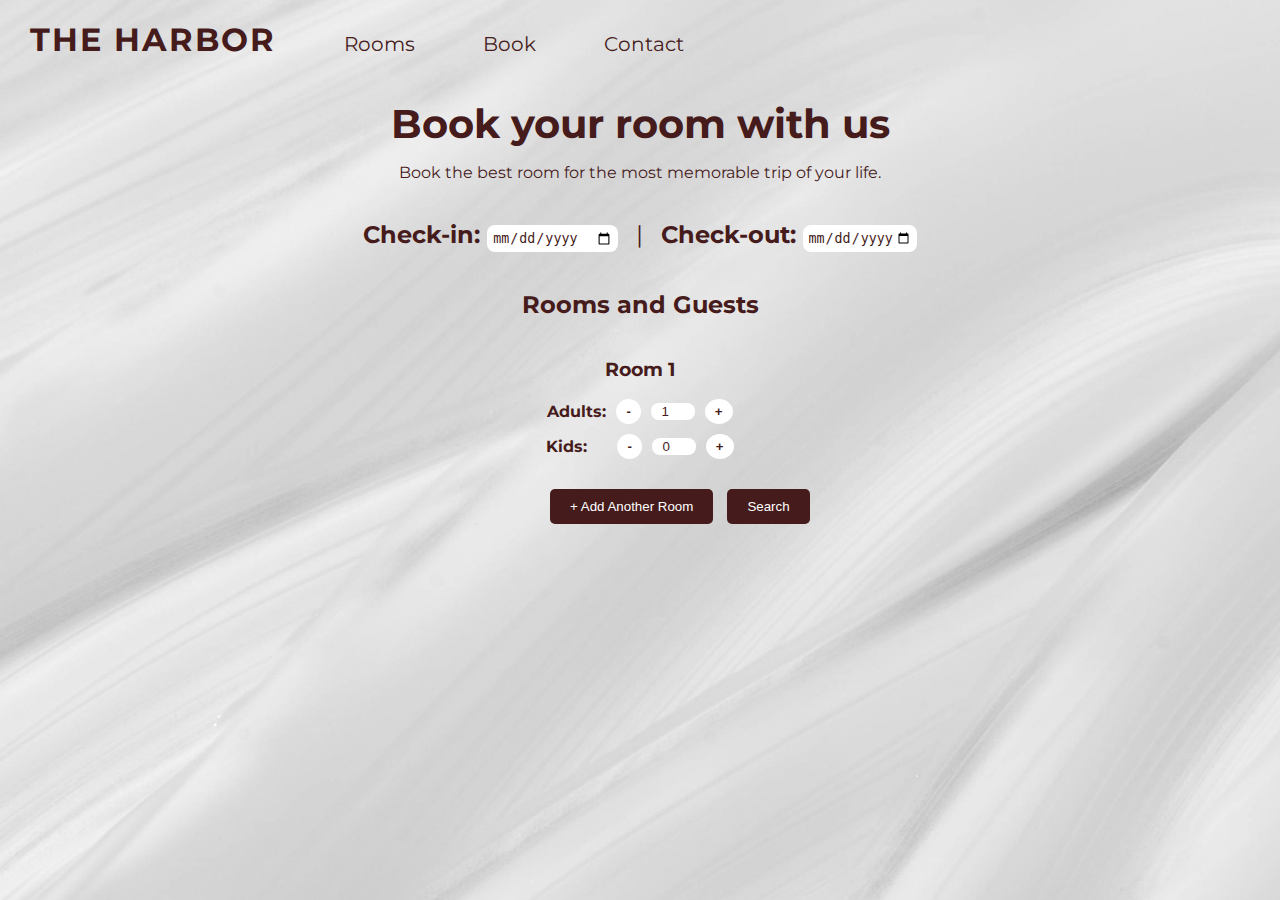
<file: book.html>
<!DOCTYPE html>
<html lang="en">
<head>
    <meta charset="UTF-8">
    <meta name="viewport" content="width=device-width, initial-scale=1.0">
    <title>booking</title>
    <link href="activity.css" rel="stylesheet">
    <!-- google fonts -->
    <link rel="stylesheet" href="https://fonts.googleapis.com/css2?family=Material+Symbols+Outlined:opsz,wght,FILL,GRAD@24,400,0,0&icon_names=favorite" />
    <link rel="preconnect" href="https://fonts.googleapis.com">
    <link rel="preconnect" href="https://fonts.gstatic.com" crossorigin>
    <link href="https://fonts.googleapis.com/css2?family=Montserrat:ital,wght@0,100..900;1,100..900&display=swap" rel="stylesheet">
    <script src="https://code.jquery.com/jquery-3.7.1.min.js"></script>


</head>
<body class="background-img background-container" style="background-image:url(book.jpg)">
    <nav class="navbar">
        <div>
        <a class="navbar-brand" href="index.html" > <b>The Harbor</b></a>
      
        <a class="links" href="rooms.html">Rooms</a>
    
        <a class="links" href="book.html" >Book</a>
        <a class="links" href="contact.html" >Contact</a>
        </div>
    </nav>
    
    <div id="div1">
        <div class="headingbook"><b>Book your room with us</b>
        <div style="font-size: 1rem;margin-top:15px">Book the best room for the most memorable trip of your life.</div></div>
            <br>
        <div>
            <form class="dateclass">
                <label for="start-date" ><b>Check-in: </b></label>
                <input type="date" id="start-date" name="start-date" required class="datebox">  &nbsp;&nbsp;| &nbsp;
                
                <label for="end-date" ><b>Check-out: </b></label>
                <input type="date" id="end-date" name="end-date" required max="2031-12-31" class="datebox">
                <br>
            </form>
            </div><br>
            
            <div class="roombody">
            <h2 style="text-align: center;">Rooms and Guests</h2></div>
        <div id="rooms-container" style="text-align: center;">
            <!-- Room details will be dynamically added here -->
        </div>
        <button class="add-room" id="add-room-btn">+ Add Another Room</button> <button id="buttondone" onclick="(this)" >Search</button>
        <br></div>
        <div style="color: rgb(70, 27, 27); text-align:center; font-family: Montserrat" id="roomdiv">
            <h2>Pick your room</h2>
            <br>
            <div style="display: flex; justify-content: center">
            <div ><img src="standard seashells1.jpg" style="height: 200px;width:400px;border-radius:8px;"></div><div style="margin-top: 30px; margin-left:40px"><b> Standard Seashells - $59</b>
            <br><br><b>Total Cost: </b><span id="costdeluxe">$0</span><br><br><button class="roombookbutton" id="deluxebook" onclick="ordersummary('deluxe')">Book</button></div></div>
            
            <br><br>
            <div style="display: flex; justify-content: center">
                <div ><img src="coastal calmness.jpeg" style="height: 200px;border-radius:8px;width:400px;margin-left:-10px"></div><div style="margin-top: 30px; margin-left:45px"><b> Coastal Calmness - $89</b>
                <br><br><b>Total Cost: </b><span id="costpremium">$0</span><br><br><button class="roombookbutton" id="premiumbook" onclick="ordersummary('premium')">Book</button></div></div>

            <br><br>
            <div style="display: flex; justify-content: center">
                <div ><img src="sea suite3.jpeg" style="height: 200px;border-radius:8px;width:400px; margin-left:-70px"></div><div style="margin-top: 30px; margin-left:50px"><b> Sea Suites - $109</b>
                <br><br><b>Total Cost: </b><span id="costsuite">$0</span><br><br><button class="roombookbutton" id="suitebook" onclick="ordersummary('suite')">Book</button></div></div><br>
            <div style="text-align: center; padding-bottom:50px"><button class="roombookbutton" id="2to1" >Go back</button></div>
        </div>
    <div id="Order" style="background-color:gainsboro; text-align:center; color:rgb(70, 27, 27);padding-top:15px; font-family:Montserrat;padding-bottom:30px"><h2>Room summary</h2>
        <br><br><div style="font-size: 1rem;">
            <b>Check-in: </b><span id="Checkin" ></span><br>
            <b>Check-out: </b><span id="Checkout" ></span><br>
            <b>Nights Stay: </b><span id="noofnight" ></span><br>
            <b>Choice of room: </b><span id="roomtype" ></span><br>
            <b>Rate per night: </b><span id="rate" >$0</span><br>
            <b>Cost of trip: </b><span id="cost" >$0</span>
            <br><br>
            <button class="roombookbutton" id="startover">Start over</button>
            <button class="roombookbutton" id="previous">Go back</button>
            <button class="roombookbutton" id="next">Sign in and pay</button><br>&nbsp;<br>
        </div></div>
    <div id="signin">
        <div style="color:rgb(70, 27, 27); text-align:center;font-family:Montserrat;"><h2>Sign in</h2></div>
        <form id="registrationForm" onsubmit="alert('Registration successful!'); return false;" style="text-align: center;background-color:gainsboro;border-width: 0.3cm; padding-top: 30px;padding-bottom: 30px;color:rgb(70, 27, 27);font-family:Montserrat;">
            <br>
            <label for='name'><b>Name: </b></label>
            <input type='text' id='name' class="textbox" style="margin-left: 10px;" required>
            <span class='error'></span><br><br>
    
            <label for='email'><b>Email: </b></label>
            <input type='email' id='email'  class="textbox"  style="margin-left: 10px;" required>
            <span class='error'></span><br><br>
    
            <label for='numbers'><b>Phone number: </b></label>
            <input type='text' id='number' class="textbox" style="margin-left: 10px;" required>
            <span class='error'></span><br><br>
            <button type='submit' class="roombookbutton" id="pay">Sign in</button>
            <br>
        </form>    

    </div>

    </div>
    <script src="activity.js"></script>
    <script>
        
        $(document).ready(function(){
            $("#payment").hide()
            $("#roomdiv").hide();
            $("#Order").hide();
            $("#signin").hide()
            $("#buttondone").click(function(){
                $("#roomdiv").show();
                $("#div1").hide();
                calculateTotalCost();
                
            })
            $("#start-date, #end-date").change(calculateTotalCost);
            $("#suitebook").click(function(){
                $("#Order").show();
                $("#roomdiv").hide();
                $("div1").hide();

            })
            $("#deluxebook").click(function(){
                $("#Order").show();
                $("#roomdiv").hide();
                $("div1").hide();
            })
            $("#premiumbook").click(function(){
                $("#Order").show();
                $("#roomdiv").hide();
                $("div1").hide();
            })
            $("#previous").click(function(){
                $("#roomdiv").show();
                $("#div1").hide();
                $("#Order").hide();

            })
            $("#startover").click(function(){
                $("#roomdiv").hide();
                $("#div1").show();
                $("#Order").hide();

            })
            $("#2to1").click(function(){
                $("#roomdiv").hide();
                $("#div1").show();
                $("#Order").hide();

            })
            $("#next").click(function(){
                $("#roomdiv").hide();
                $("#div1").hide();
                $("#Order").hide();
                $("#signin").show()

            })
        })

        
     
     </script>
    
</body>
</html>
</file>
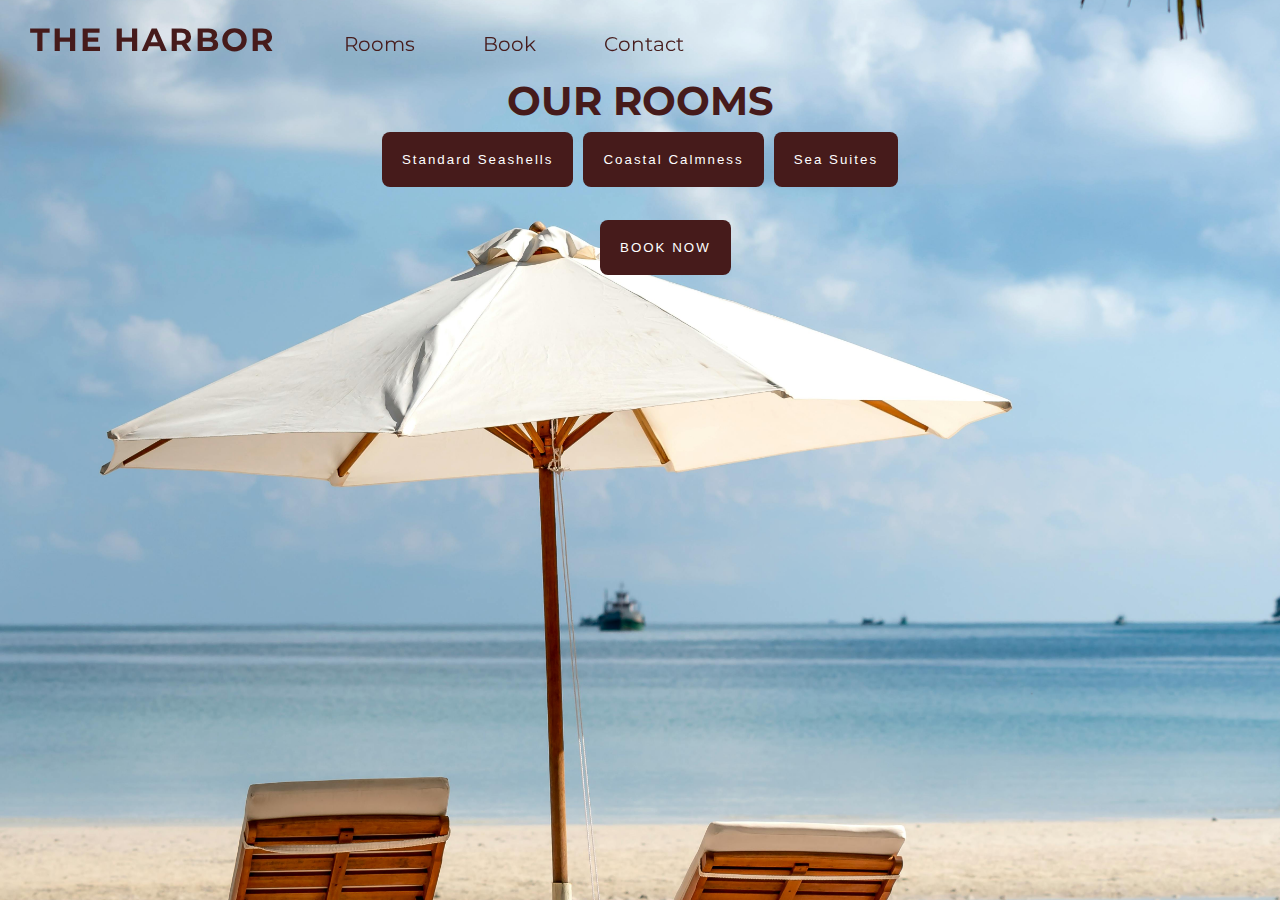
<file: rooms.html>
<!DOCTYPE html>
<html lang="en">
<head>
    <meta charset="UTF-8">
    <meta name="viewport" content="width=device-width, initial-scale=1.0">
    <title>rooms</title>
    <link href="activity.css" rel="stylesheet">
    <link rel="stylesheet" href="https://fonts.googleapis.com/css2?family=Material+Symbols+Outlined:opsz,wght,FILL,GRAD@24,400,0,0&icon_names=favorite" />
    <link rel="preconnect" href="https://fonts.googleapis.com">
    <link rel="preconnect" href="https://fonts.gstatic.com" crossorigin>
    <link href="https://fonts.googleapis.com/css2?family=Montserrat:ital,wght@0,100..900;1,100..900&display=swap" rel="stylesheet">
    <script src="https://code.jquery.com/jquery-3.7.1.min.js"></script>

</head>
<body class="background-img background-container" style="background-image: url(about.jpg);">
    <nav class="navbar fixed-top">
        <div>
        <a class="navbar-brand" href="index.html" > <b>The Harbor</b></a>
      
        <a class="links" href="rooms.html">Rooms</a>
    
        <a class="links" href="book.html" >Book</a>
        <a class="links" href="contact.html" >Contact</a>
        </div>
    </nav><br><br>
    <div class="roomtext" style="font-size: 2.5rem; padding-top:40px; text-align:center"><b>OUR ROOMS</b><br>
        <button id="ss" class="book" style="margin-top: 0px; margin-left:0px">Standard Seashells</button> <button id="cc" class="book" style="margin-top: 0px; margin-left:0px">Coastal Calmness</button> <button id="sss" class="book" style="margin-top: 0px; margin-left:0px">Sea Suites</button>
        
    </div><br>
    <!-- <button id="ss" class="book" style="margin-top: 0px; margin-left:600px">Standard Seashells</button><br>&nbsp; -->
<div style="text-align: center" id="roomdiv1">
    <div style="width: 50%; float:left;background-color:rgb(70, 25, 25); padding-top :15px; padding-bottom:15px">
        <img src="standard seashells1.jpg" id="img-standard" style="height: 350px; border-radius:8px;">
     </div>
     <div style="width: 50%; float:right;background-color:rgb(70, 25, 25); height:375px;padding-top :10px; ">
        <br><br><br><Br><br><h2 style="color:white; font-family:Montserrat">Standard Seashells<br><br>Standard Seashells offers cozy comfort with charming nautical accents, perfect for a simple seaside getaway.</h2>
     </div>
</div>
    

<div style="text-align: center" id="roomdiv2">
    <div style="width: 50%; float:left;background-color:rgb(70, 25, 25); padding-top :20px; padding-bottom:56.5px; text-align:center">
        <br><Br><br><h2 style="color:white; font-family:Montserrat">Coastal Calmness<br><br>Coastal Calmness is a serene retreat, blending soothing coastal decor with tranquil views for a peaceful escape.</h2>
        
     </div>
     <div style="width: 50%; float:right;background-color:rgb(70, 25, 25); height:365px;padding-top :15px; padding-bottom:0px;text-align:center">
        <img src="coastal calmness.jpeg" id="img-coastal" style="height: 350px;border-radius:8px;">
     </div>
</div>


<div style="text-align: center" id="roomdiv3">
    <div style="width: 50%; float:left;background-color:rgb(70, 25, 25); padding-top :15px; padding-bottom:15px">
        <img src="sea suite3.jpeg" id="img-suite" style="height: 350px;border-radius:8px;">
     </div>
     <div style="width: 50%; float:right;background-color:rgb(70, 25, 25); height:375px;padding-top :10px; ">
        <br><br><br><Br><br><h2 style="color:white; font-family:Montserrat">Sea Suites<br><br>Luxurious ocean-facing accommodation offering stunning views with premium amenities.</h2>
     </div>
</div>
<div id="bookbutton">
<a href="book.html"><button class="book" style="margin-left:600px;margin-top:15px">BOOK NOW</button></a></div>
<script>
    $(document).ready(function(){
        $("#roomdiv1").hide();
        $("#roomdiv2").hide();
        $("#roomdiv3").hide();
        $("#bookbutton").show();
        $("#ss").click(function(){
            $("#roomdiv1").fadeIn(500);
            $("#roomdiv2").hide();
            $("#roomdiv3").hide();
            $("#bookbutton").show();
        })
        $("#sss").click(function(){
            $("#roomdiv1").hide();
            $("#roomdiv2").hide();
            $("#roomdiv3").fadeIn(500);
            $("#bookbutton").show();
        })
        $("#cc").click(function(){
            $("#roomdiv1").hide();
            $("#roomdiv2").fadeIn(500);
            $("#roomdiv3").hide();
            $("#bookbutton").show();
        })
});
</script>
</body>
</html>
</file>
<file: activity.css>
body, html {
    margin: 0;
    padding: 0;
    height: 100%;
  }
.navbar{
    background-color: none;
    opacity: 1;
    position: relative;
    display: flex;
    align-items: center;
    justify-content: space-between;
    font-size: 2rem;
    align-items: center; 
    color: rgb(70, 27, 27);
    font-family: montserrat;
    padding-left: 30px;
    padding-top: 20px;
    padding-bottom: 20px;
}
.fixed-top {
    position: fixed;
    top: 0;
    right: 0;
    left: 0;
    z-index: 1030;
}
.navbar-brand {
    color: rgb(70, 27, 27);
    text-decoration: none;
    text-transform: uppercase;
    letter-spacing: 2px;
}
.navbar-brand:hover{
    color: white;
    text-decoration: none; 
}
.links{
    padding-top: 20px;
    padding-bottom: 20px;
    margin-left: 60px;
    color:  rgb(70, 27, 27);
    font-size: 1.25rem;
    text-decoration: none;
    cursor: pointer;
}
.links:hover{
    color: white;
    text-decoration: none;
}
.background-container {
    position: relative;
    width: 100vw;
    min-height: 100vh;
    z-index: 1;
}
.background-img{
  position: absolute;
  top: 0;
  left: 0;
  width: 100%;
  height: 100%;
  background-image: url("cover3.jpg"); /* Your background image */
  background-size: cover;
  background-position: center;
}
.text-overlay {
    position: absolute;
    padding-top: 700px;
    left: 50%;
    transform: translate(-50%, -50%);
    color: rgb(70, 27, 27);
    text-align: center;
    z-index: 2; /* Ensure text is above the video */
    opacity: 1; /* Visible initially */
    transition: opacity 2s ease-in-out; /* Smooth transition for text */
    font-family: Montserrat;
  }
.text-overlay:hover{
    color: white;
}
.heading{
    font-size: 4rem;
    color:  rgb(70, 27, 27);
    text-decoration: none;
    letter-spacing: 8px;
}
.text{
    line-height: 30px;
    text-decoration: none;
    color: white;
}
.text:hover{
    color: rgb(70, 27, 27);
}
.signup{
    padding: 20px;
    letter-spacing: 2px;
    color: rgb(70, 27, 27);
    background-color: gainsboro;
    border:none;
    border-radius: 8px;
    text-align: center;
    margin-top: 150px;
    cursor: pointer;
}
.signup:hover,.signup:active{
    background-color: rgb(70, 27, 27);
    color: gainsboro;
}
.roomtext{
    color: rgb(70, 27, 27);
    font-family: Montserrat;
}
.grid-container {
    display: grid;
    grid-template-columns: auto auto auto;
    background-color: rgb(20, 14, 14);
    padding: 10px;
 }
  .grid-item {
    background-color: rgba(255, 255, 255, 0.8);
   
    padding: 20px;
    font-size: 30px;
    text-align: center;
  }

.book{
    padding: 20px;
    letter-spacing: 2px;
    background-color: rgb(70, 27, 27);
    color: white;
    border:none;
    border-radius: 8px;
    text-align: center;
    margin-top: 150px;
    cursor: pointer;
}
.book:hover,.book:active{
    color: rgb(70, 27, 27);
    background-color: white;
    border: solid;
    border-color:rgb(70, 27, 27) ;
}
.headingbook{
    font-size: 2.5rem;
    color: rgb(70, 27, 27) ;
    text-align: center;
    font-family: Montserrat;
    margin-top:20px;
}
.dateclass{
    font-size: 1.5rem;
    color: rgb(70, 27, 27) ;
    text-align: center;
    font-family: Montserrat;
    margin-top:20px;
}
.datebox{
    padding: 5px;
    border-radius: 8px;
    border: none;
    background-color: white;
    color: rgb(70, 27, 27) ;
}
.roombody {
    font-family: Montserrat;
    margin: 0;
    padding: 0;
    display: flex;
    justify-content: center;
    align-items: center;
    color: rgb(70, 27, 27) ;
}
.container {
    text-align: center;
    /* background: #fff; */
    padding: 20px;
    border-radius: 10px;
    box-shadow: 0 4px 8px rgba(0, 0, 0, 0.1);
    width: 90%;
    max-width: 600px;
    color: rgb(70, 27, 27) ;
    font-family: Montserrat;
}
.room {
    margin-bottom: 10px;
    border-radius: 5px;
    color: rgb(70, 27, 27) ;
    font-family: Montserrat;
}
.controls {
    display: flex;
    justify-content: center;
    align-items: center;
    gap: 10px;
    margin: 10px 0;
}
.controls button {
    padding: 5px 10px;
    cursor: pointer;
    background-color: white;
    color: rgb(70, 27, 27) ;
    border: none;
    border-radius: 50%;
}
.controls button:hover {
    color: white;
    background-color: rgb(70, 27, 27) ;
}
.controls input {
    width: 40px;
    text-align: center;
}
.add-room {
    margin-top: 10px;
    padding: 10px 20px;
    background-color: rgb(70, 27, 27);
    color: white;
    border: none;
    border-radius: 5px;
    cursor: pointer;
    margin-left: 550px;
    margin-bottom: 50px;
}
.add-room:hover {
    background-color: white;
    color: rgb(70, 27, 27) ;
}
.inputbox{
    background-color: white;
    color: rgb(70, 27, 27) ;
    border:none;
    border-radius: 8px;
}
.roomtype{
    text-align: center;
    color: rgb(70, 27, 27) ;
    margin: 10px 0;
}
#buttondone {
    margin-top: 20px;
    padding: 10px 20px;
    background-color: rgb(70, 27, 27);
    color: white;
    border: none;
    border-radius: 5px;
    cursor: pointer;
    margin-bottom: 50px;
    margin-left:10px;
}
#buttondone:hover {
    background-color: white;
    color: rgb(70, 27, 27) ;
}
.roombookbutton{
    padding: 10px; 
    background-color: rgb(70, 27, 27);
    color:white;
    border-radius: 8px;
    border:none;
}
.roombookbutton:hover{
    color: rgb(70, 27, 27);
    background-color:white;
}
.pay{
    background-color: lavenderblush;
    color: rgb(70, 27, 27);
    width: 1000px;
    text-align: center;
    margin-left:200px;
    border-radius:10px;
    font-size: 1.25rem;
    font-family:Montserrat;
    padding-top:30px;
    padding-bottom:30px;
}
.textbox{
    border:none;
    background-color:rgb(70, 27, 25);
    color:white;
    outline: none;
    border-radius: 8px;
    padding: 5px;
}
.textbox:focus{
    border:rgb(70, 27, 27);
    background-color:white;
    color:rgb(70, 27, 25);
}
#error-message {
    color: rgb(70, 27, 25);
    font-size: 14px;
}
#expiry-error {
    color: rgb(70, 27, 25);
    font-size: 14px;
}
.thankyou{
    font-size:2.5rem;
    color:rgb(70, 27, 25);
    font-family: Montserrat;
    text-align:center;
    margin-top:50px;
    border:solid;
    border-color: rgb(70, 27, 25);
    background-color: aliceblue;
    border-radius: 10px;
    padding:80px 10px;
    width:1000px;
    border-width: 10px;
    margin-left:150px;
}
</file>
